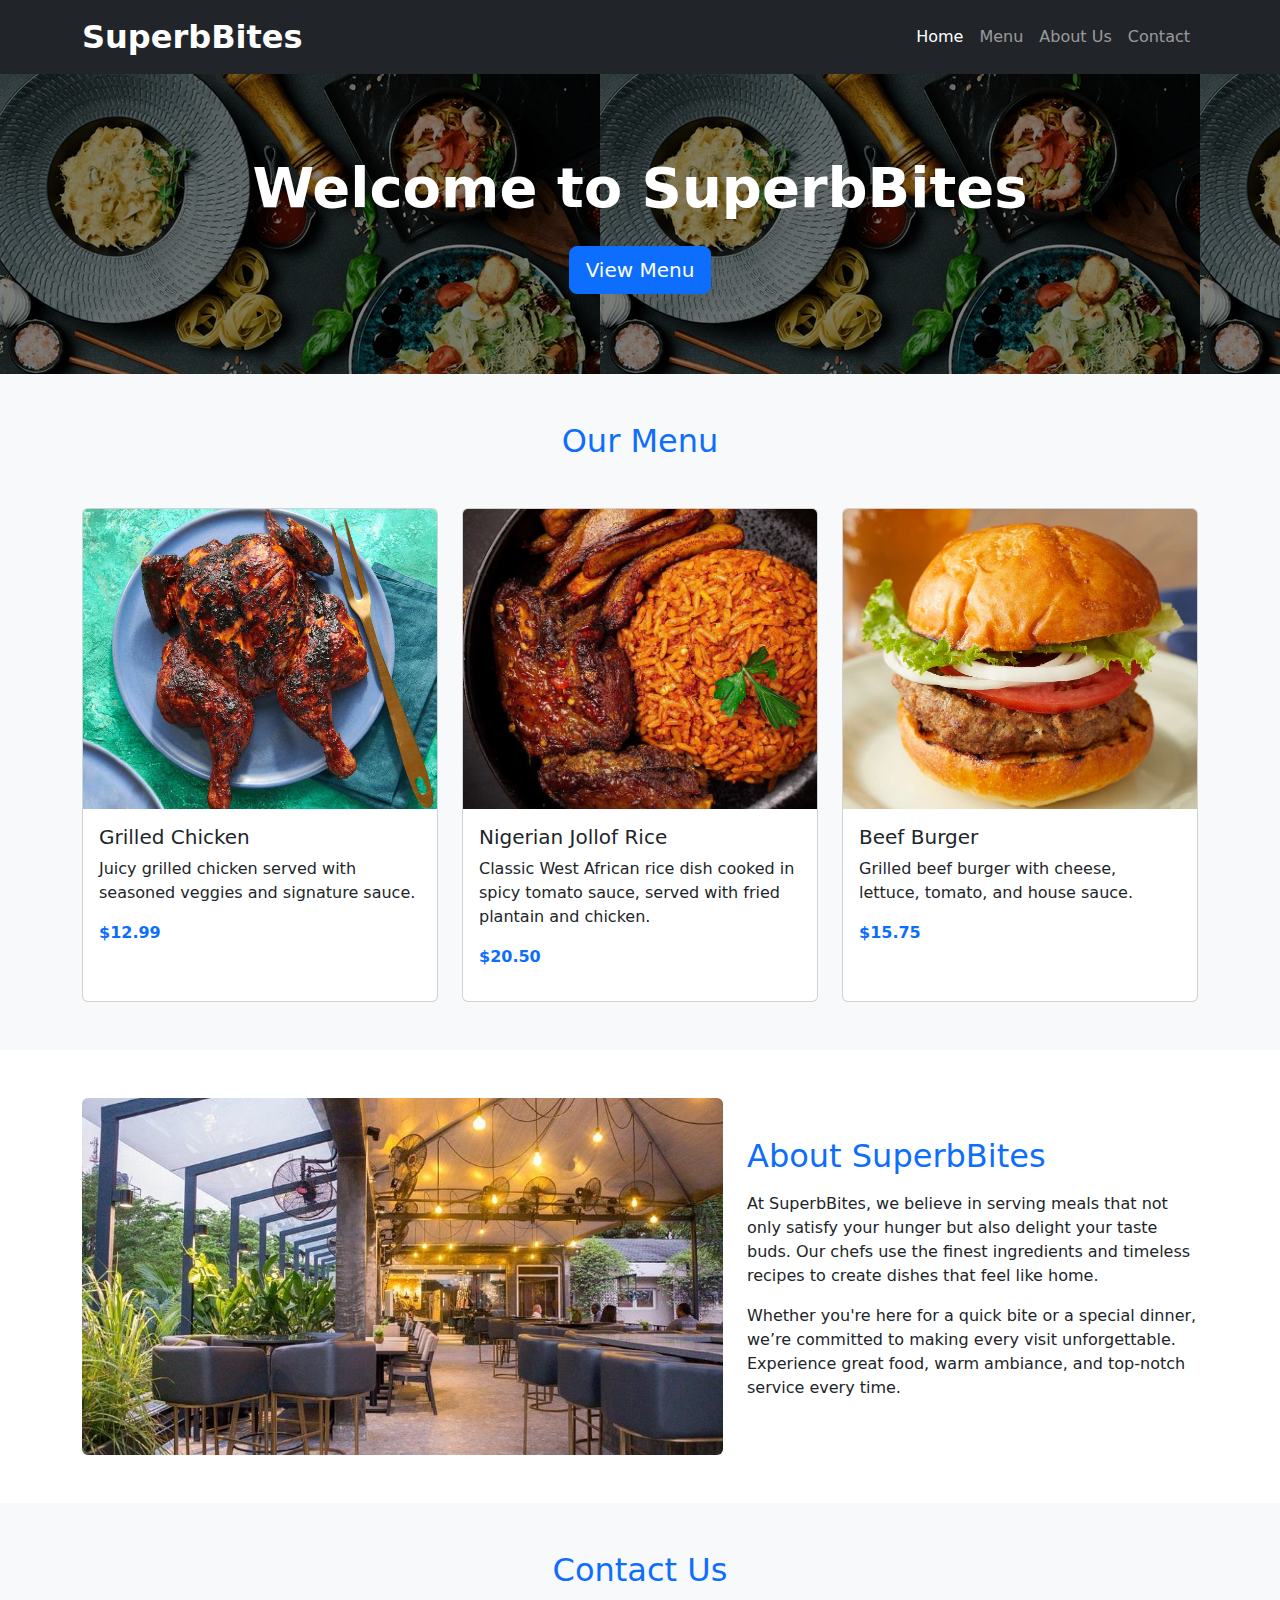
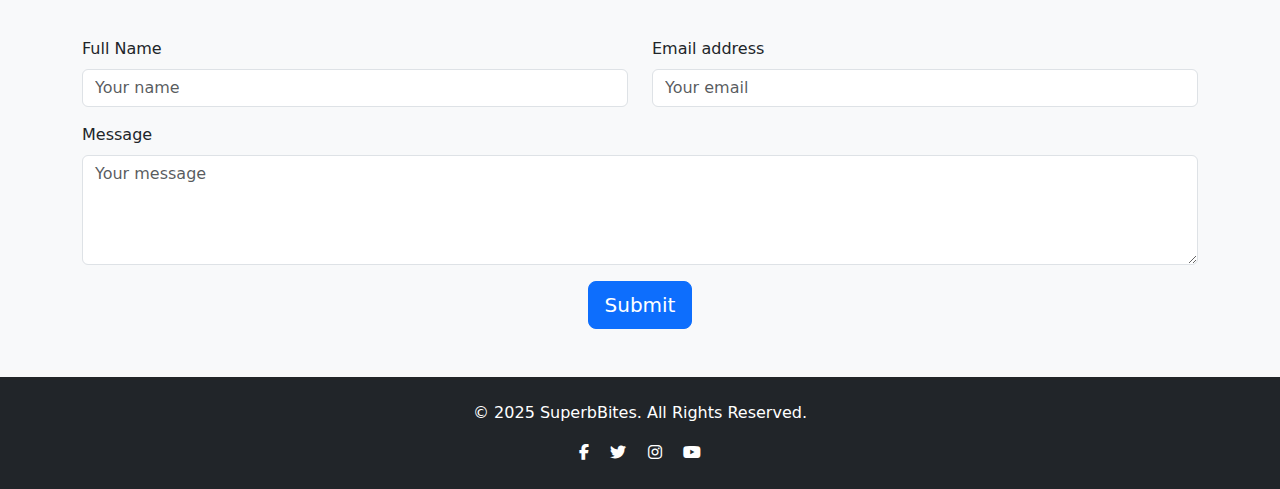
<file: SuperbBites/index.html>
<!DOCTYPE html>
<html lang="en">
<head>
    <meta charset="UTF-8">
    <meta name="viewport" content="width=device-width, initial-scale=1.0">
    <title>Bootstrap and Grid System Document</title>

    <!-- CSS LINK -->
     <link rel="stylesheet" href="style.css">

    <!--CSS CDN-->
    <link rel="stylesheet" href="	https://cdn.jsdelivr.net/npm/bootstrap@5.3.5/dist/css/bootstrap.min.css">

    <!--Javascript CDN-->
    <link rel="stylesheet" href="https://cdn.jsdelivr.net/npm/bootstrap@5.3.5/dist/js/bootstrap.bundle.min.js">

    <!--font awesome cdn-->
    <link href="https://cdnjs.cloudflare.com/ajax/libs/font-awesome/6.5.1/css/all.min.css" rel="stylesheet">

</head>
<body>
    <!-- NAVBAR SECTION -->
<nav class="navbar navbar-expand-lg navbar-dark bg-dark sticky-top">
    <div class="container conn">
      <a class="navbar-brand" href="#">SuperbBites</a>
      <button class="navbar-toggler" type="button" data-bs-toggle="collapse" data-bs-target="#navbarNav" title="Toggle navigation">
        <span class="navbar-toggler-icon"></span>
      </button>
      <div class="collapse navbar-collapse justify-content-end" id="navbarNav">
        <ul class="navbar-nav">
          <li class="nav-item">
            <a class="nav-link active" href="#">Home</a>
          </li>
          <li class="nav-item">
            <a class="nav-link" href="#menu">Menu</a>
          </li>
          <li class="nav-item">
            <a class="nav-link" href="#about">About Us</a>
          </li>
          <li class="nav-item">
            <a class="nav-link" href="#contact">Contact</a>
          </li>
        </ul>
      </div>
    </div>
</nav>
  
    <!-- HERO SECTION -->
    <section class="hero d-flex align-items-center text-center text-white">
        <div class="container">
          <h1 class="display-4 fw-bold">Welcome to SuperbBites</h1>
          <a href="#menu" class="btn btn-primary btn-lg mt-3">View Menu</a>
        </div>
      </section>
  

    <!-- Menu Section -->
    <section id="menu" class="py-5 bg-light">
        <div class="container">
        <h2 class="text-center mb-5 text-primary">Our Menu</h2>
        <div class="row g-4">
        
            <div class="col-md-4">
            <div class="card h-100">
                <img src="grilled-chicken.jpeg" class="card-img-top" alt="Grilled Chicken">
                <div class="card-body">
                <h5 class="card-title">Grilled Chicken</h5>
                <p class="card-text">Juicy grilled chicken served with seasoned veggies and signature sauce.</p>
                <p class="text-primary fw-bold">$12.99</p>
                </div>
            </div>
            </div>
        
            <div class="col-md-4">
            <div class="card h-100">
                <img src="nigerian-jollof-rice.jpeg" class="card-img-top" alt="Pasta Alfredo">
                <div class="card-body">
                <h5 class="card-title">Nigerian Jollof Rice</h5>
                <p class="card-text">Classic West African rice dish cooked in spicy tomato sauce, served with fried plantain and chicken.</p>
                <p class="text-primary fw-bold">$20.50</p>
                </div>
            </div>
            </div>
        
            <div class="col-md-4">
            <div class="card h-100">
                <img src="beef-burger.jpeg" class="card-img-top" alt="Beef Burger">
                <div class="card-body">
                <h5 class="card-title">Beef Burger</h5>
                <p class="card-text">Grilled beef burger with cheese, lettuce, tomato, and house sauce.</p>
                <p class="text-primary fw-bold">$15.75</p>
                </div>
            </div>
            </div>
        </div>
        </div>
    </section> 
 

    <!-- About Us Section -->
    <section id="about" class="py-5">
        <div class="container">
        <div class="row align-items-center">
            
            <!-- Image Column -->
            <div class="col-md-7 mb-4 mb-md-0">
            <img src="superb-interior.jpeg" alt="Our Restaurant" class="img-fluid rounded">
            </div>
    
            <!-- Text Column -->
            <div class="col-md-5">
            <h2 class="text-primary mb-3">About SuperbBites</h2>
            <p>At SuperbBites, we believe in serving meals that not only satisfy your hunger but also delight your taste buds. Our chefs use the finest ingredients and timeless recipes to create dishes that feel like home.</p>
            <p>Whether you're here for a quick bite or a special dinner, we’re committed to making every visit unforgettable. Experience great food, warm ambiance, and top-notch service every time.</p>
            </div>
        </div>
        </div>
    </section>


    <!-- Contact Section -->
    <section id="contact" class="py-5 bg-light">
        <div class="container">
        <h2 class="text-center mb-5 text-primary">Contact Us</h2>
        <form>
            <div class="row">
            <div class="col-md-6 mb-3">
                <label for="name" class="form-label">Full Name</label>
                <input type="text" class="form-control" id="name" placeholder="Your name" required>
            </div>
            <div class="col-md-6 mb-3">
                <label for="email" class="form-label">Email address</label>
                <input type="email" class="form-control" id="email" placeholder="Your email" required>
            </div>
            <div class="col-12 mb-3">
                <label for="message" class="form-label">Message</label>
                <textarea class="form-control" id="message" rows="4" placeholder="Your message" required></textarea>
            </div>
            <div class="col-12 text-center">
                <button type="submit" class="btn btn-primary btn-lg">Submit</button>
            </div>
            </div>
        </form>
        </div>
    </section>
    

    <!-- Footer Section -->
    <footer class="bg-dark text-white text-center py-4">
        <p>&copy; 2025 SuperbBites. All Rights Reserved.</p>
        <div>
          <a href="#" class="text-white me-3" title="Facebook"><i class="fab fa-facebook-f"></i></a>
          <a href="#" class="text-white me-3" title="Twitter"><i class="fab fa-twitter"></i></a>
          <a href="#" class="text-white me-3" title="Instagram"><i class="fab fa-instagram"></i></a>
          <a href="#" class="text-white" title="Youtube"><i class="fab fa-youtube"></i></a>
        </div>
    </footer>


      <script src="https://cdn.jsdelivr.net/npm/@popperjs/core@2.11.8/dist/umd/popper.min.js" integrity="sha384-I7E8VVD/ismYTF4hNIPjVp/Zjvgyol6VFvRkX/vR+Vc4jQkC+hVqc2pM8ODewa9r" crossorigin="anonymous"></script>
<script src="https://cdn.jsdelivr.net/npm/bootstrap@5.3.5/dist/js/bootstrap.min.js" integrity="sha384-VQqxDN0EQCkWoxt/0vsQvZswzTHUVOImccYmSyhJTp7kGtPed0Qcx8rK9h9YEgx+" crossorigin="anonymous"></script>

</body>
</html>
</file>
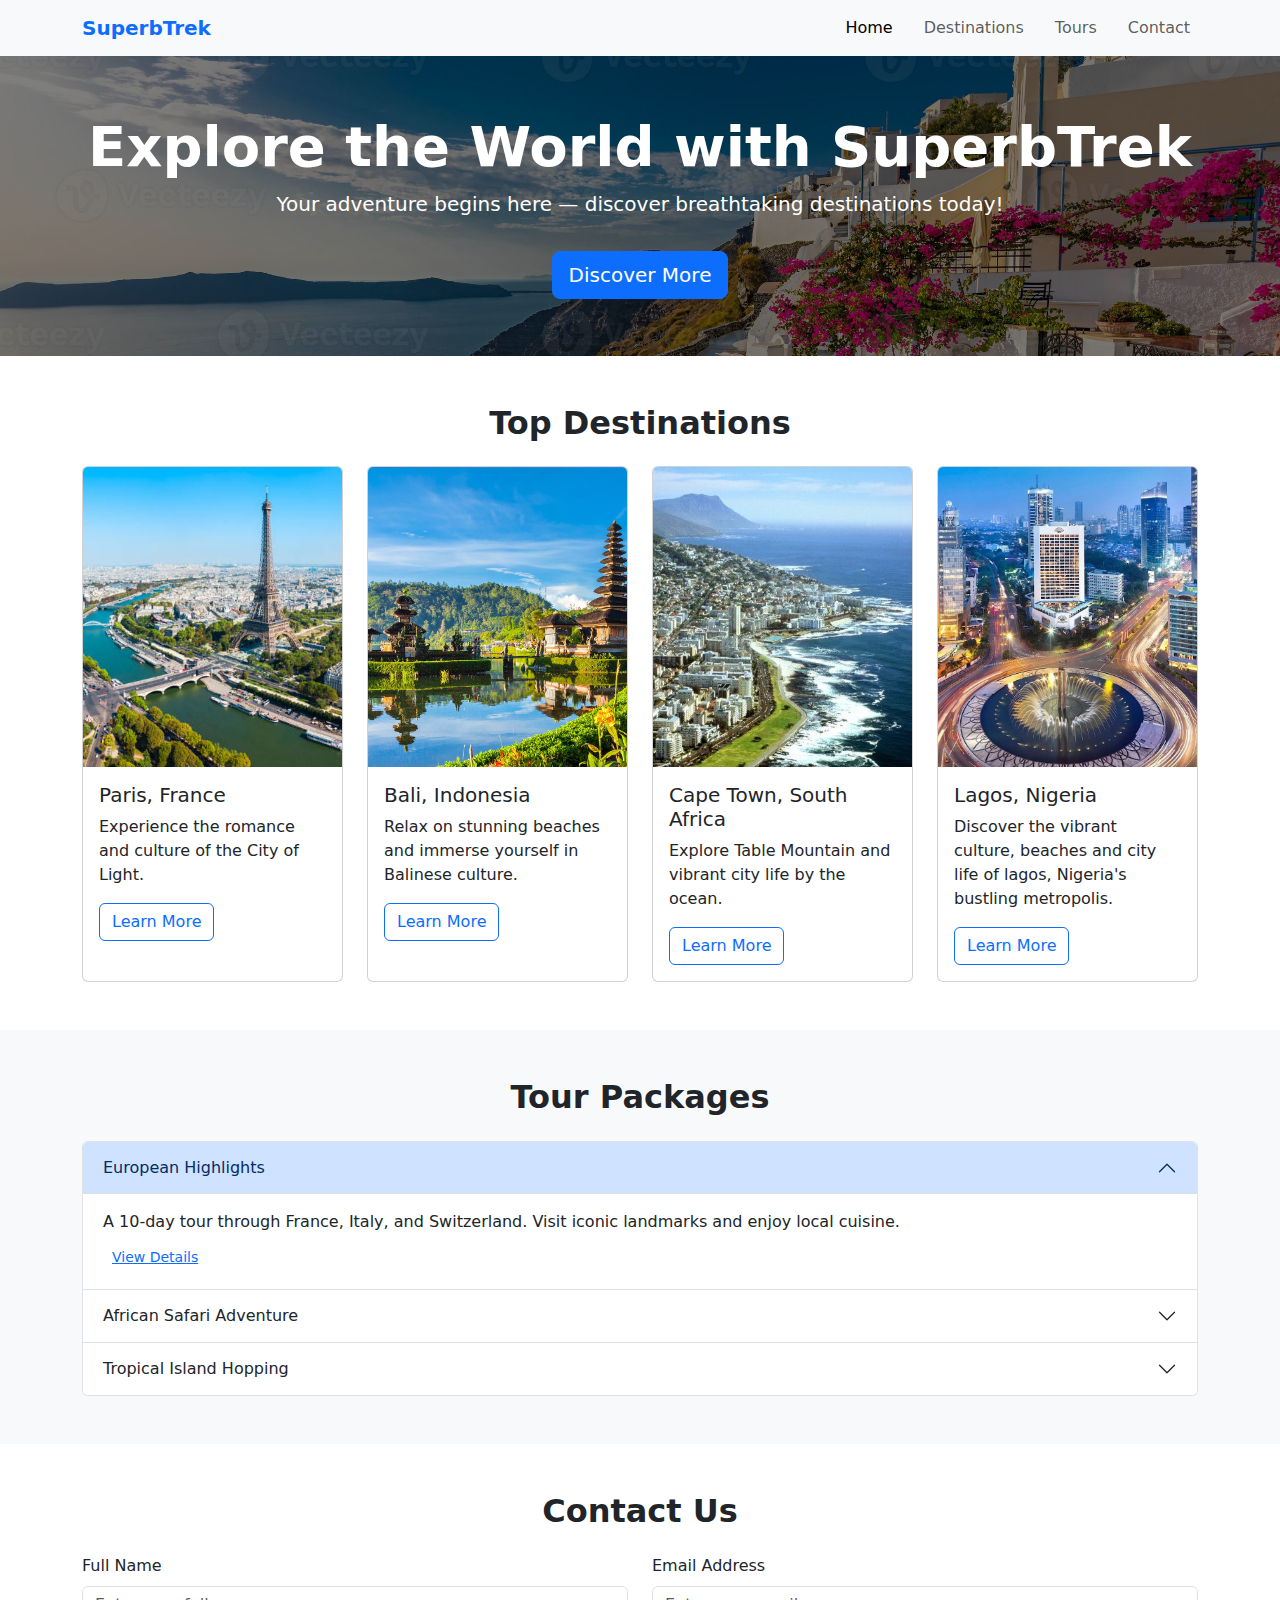
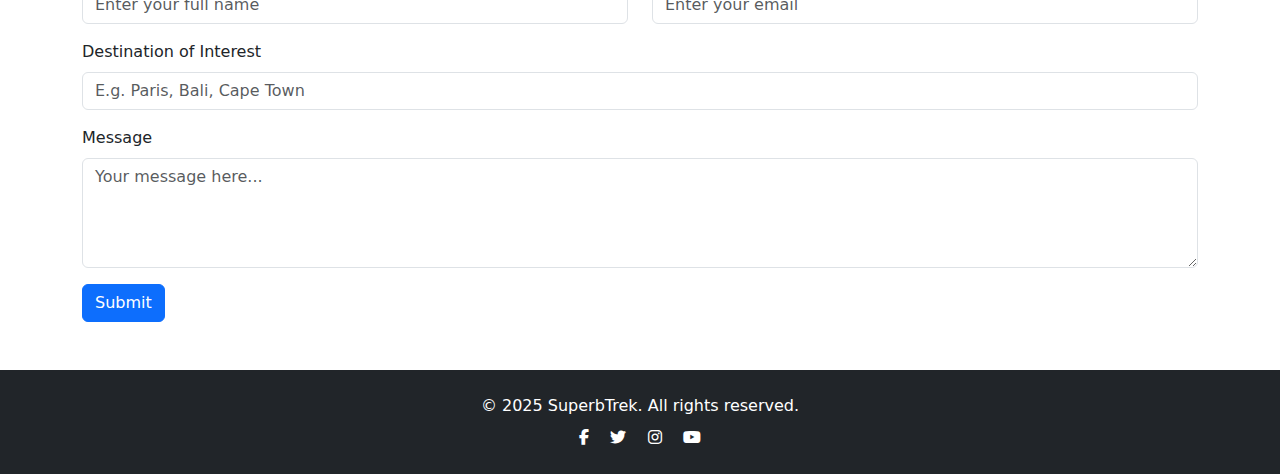
<file: SuperbTours/index.html>
<!DOCTYPE html>
<html lang="en">
<head>
    <meta charset="UTF-8">
    <meta name="viewport" content="width=device-width, initial-scale=1.0">
    <title>Bootstrap Components Checkpoint Document</title>

    <!-- CSS LINK -->
    <link rel="stylesheet" href="style.css">

    <!--CSS CDN-->
    <link rel="stylesheet" href="	https://cdn.jsdelivr.net/npm/bootstrap@5.3.5/dist/css/bootstrap.min.css">

    <!--Javascript CDN-->
    <link rel="stylesheet" href="https://cdn.jsdelivr.net/npm/bootstrap@5.3.5/dist/js/bootstrap.bundle.min.js">

    <!--font awesome cdn-->
    <link href="https://cdnjs.cloudflare.com/ajax/libs/font-awesome/6.5.1/css/all.min.css" rel="stylesheet">

</head>
<body>
    <!-- Navbar -->
<nav class="navbar navbar-expand-lg navbar-light bg-light sticky-top">
    <div class="container">
      <a class="navbar-brand fw-bold text-primary" href="#">SuperbTrek</a>
      <button class="navbar-toggler" type="button" data-bs-toggle="collapse" data-bs-target="#navbarNav" title="Toggle navigation">
        <span class="navbar-toggler-icon"></span>
      </button>
      
      <div class="collapse navbar-collapse justify-content-end" id="navbarNav">
        <ul class="navbar-nav">
          <li class="nav-item">
            <a class="nav-link active" href="#hero">Home</a>
          </li>
          <li class="nav-item">
            <a class="nav-link" href="#destinations">Destinations</a>
          </li>
          <li class="nav-item">
            <a class="nav-link" href="#tours">Tours</a>
          </li>
          <li class="nav-item">
            <a class="nav-link" href="#contact">Contact</a>
          </li>
        </ul>
      </div>
    </div>
  </nav>

  <!-- Hero Section -->
<section id="hero" class="hero-section text-white text-center d-flex align-items-center justify-content-center">
    <div class="container">
      <h1 class="display-4 fw-bold">Explore the World with SuperbTrek</h1>
      <p class="lead">Your adventure begins here — discover breathtaking destinations today!</p>
      <a href="#destinations" class="btn btn-primary btn-lg mt-3">Discover More</a>
    </div>
  </section>


  <!-- Destinations Section -->
<section id="destinations" class="py-5">
    <div class="container">
      <h2 class="text-center mb-4 fw-bold">Top Destinations</h2>
      <div class="row g-4">
  
        <!-- Destination 1 -->
        <div class="col-md-3">
          <div class="card h-100">
            <img src="paris-france.jpeg" class="card-img-top" alt="Paris">
            <div class="card-body">
              <h5 class="card-title">Paris, France</h5>
              <p class="card-text">Experience the romance and culture of the City of Light.</p>
              <a href="#" class="btn btn-outline-primary">Learn More</a>
            </div>
          </div>
        </div>
  
        <!-- Destination 2 -->
        <div class="col-md-3">
          <div class="card h-100">
            <img src="bali-indonensia.jpeg" class="card-img-top" alt="Bali">
            <div class="card-body">
              <h5 class="card-title">Bali, Indonesia</h5>
              <p class="card-text">Relax on stunning beaches and immerse yourself in Balinese culture.</p>
              <a href="#" class="btn btn-outline-primary">Learn More</a>
            </div>
          </div>
        </div>
  
        <!-- Destination 3 -->
        <div class="col-md-3">
          <div class="card h-100">
            <img src="cape-town.jpeg" class="card-img-top" alt="Cape Town">
            <div class="card-body">
              <h5 class="card-title">Cape Town, South Africa</h5>
              <p class="card-text">Explore Table Mountain and vibrant city life by the ocean.</p>
              <a href="#" class="btn btn-outline-primary">Learn More</a>
            </div>
          </div>
        </div>

         <!-- Destination 4 -->
         <div class="col-md-3">
            <div class="card h-100">
              <img src="Lagos-City.jpeg" class="card-img-top" alt="Nigeria">
              <div class="card-body">
                <h5 class="card-title">Lagos, Nigeria</h5>
                <p class="card-text">Discover the vibrant culture, beaches and city life of lagos, Nigeria's bustling metropolis.</p>
                <a href="#" class="btn btn-outline-primary">Learn More</a>
              </div>
            </div>
          </div>
      </div>
    </div>
  </section>

  <!-- Tours Section -->
<section id="tours" class="py-5 bg-light">
    <div class="container">
      <h2 class="text-center mb-4 fw-bold">Tour Packages</h2>
  
      <div class="accordion" id="tourAccordion">
  
        <!-- Tour 1 -->
        <div class="accordion-item">
          <h2 class="accordion-header" id="tourOne">
            <button class="accordion-button" type="button" data-bs-toggle="collapse" data-bs-target="#collapseOne">
              European Highlights
            </button>
          </h2>
          <div id="collapseOne" class="accordion-collapse collapse show" data-bs-parent="#tourAccordion">
            <div class="accordion-body">
              A 10-day tour through France, Italy, and Switzerland. Visit iconic landmarks and enjoy local cuisine.
              <br><a href="#" class="btn btn-sm btn-link mt-2">View Details</a>
            </div>
          </div>
        </div>
  
        <!-- Tour 2 -->
        <div class="accordion-item">
          <h2 class="accordion-header" id="tourTwo">
            <button class="accordion-button collapsed" type="button" data-bs-toggle="collapse" data-bs-target="#collapseTwo">
              African Safari Adventure
            </button>
          </h2>
          <div id="collapseTwo" class="accordion-collapse collapse" data-bs-parent="#tourAccordion">
            <div class="accordion-body">
              A 7-day safari through Kenya’s Maasai Mara and Serengeti. Wildlife, culture, and unforgettable views.
              <br><a href="#" class="btn btn-sm btn-link mt-2">View Details</a>
            </div>
          </div>
        </div>
  
        <!-- Tour 3 -->
        <div class="accordion-item">
          <h2 class="accordion-header" id="tourThree">
            <button class="accordion-button collapsed" type="button" data-bs-toggle="collapse" data-bs-target="#collapseThree">
              Tropical Island Hopping
            </button>
          </h2>
          <div id="collapseThree" class="accordion-collapse collapse" data-bs-parent="#tourAccordion">
            <div class="accordion-body">
              Island-hop through Thailand’s stunning beaches and lagoons. Includes boat rides and local experiences.
              <br><a href="#" class="btn btn-sm btn-link mt-2">View Details</a>
            </div>
          </div>
        </div>
  
      </div>
    </div>
  </section>

  <!-- Contact Section -->
<section id="contact" class="py-5">
    <div class="container">
      <h2 class="text-center mb-4 fw-bold">Contact Us</h2>
  
      <form>
        <div class="row mb-3">
          <div class="col-md-6">
            <label for="name" class="form-label">Full Name</label>
            <input type="text" class="form-control" id="name" placeholder="Enter your full name">
          </div>
          <div class="col-md-6">
            <label for="email" class="form-label">Email Address</label>
            <input type="email" class="form-control" id="email" placeholder="Enter your email">
          </div>
        </div>
  
        <div class="mb-3">
          <label for="destination" class="form-label">Destination of Interest</label>
          <input type="text" class="form-control" id="destination" placeholder="E.g. Paris, Bali, Cape Town">
        </div>
  
        <div class="mb-3">
          <label for="message" class="form-label">Message</label>
          <textarea class="form-control" id="message" rows="4" placeholder="Your message here..."></textarea>
        </div>
  
        <button type="submit" class="btn btn-primary">Submit</button>
      </form>
    </div>
  </section>

  <!-- Footer -->
<footer class="bg-dark text-white py-4">
    <div class="container text-center">
      <p class="mb-2">&copy; 2025 SuperbTrek. All rights reserved.</p>
      <div>
        <a href="#" class="text-white me-3" title="Facebook"><i class="fab fa-facebook-f"></i></a>
        <a href="#" class="text-white me-3" title="Twitter"><i class="fab fa-twitter"></i></a>
        <a href="#" class="text-white me-3" title="Instagram"><i class="fab fa-instagram"></i></a>
        <a href="#" class="text-white" title="Youtube"><i class="fab fa-youtube"></i></a>
      </div>
    </div>
  </footer>

  
  
    









<script src="https://cdn.jsdelivr.net/npm/@popperjs/core@2.11.8/dist/umd/popper.min.js" integrity="sha384-I7E8VVD/ismYTF4hNIPjVp/Zjvgyol6VFvRkX/vR+Vc4jQkC+hVqc2pM8ODewa9r" crossorigin="anonymous"></script>
<script src="https://cdn.jsdelivr.net/npm/bootstrap@5.3.5/dist/js/bootstrap.min.js" integrity="sha384-VQqxDN0EQCkWoxt/0vsQvZswzTHUVOImccYmSyhJTp7kGtPed0Qcx8rK9h9YEgx+" crossorigin="anonymous"></script>
    
</body>
</html>
</file>
<file: SuperbBites/style.css>
.navbar-brand {
    font-size: 2rem !important; 
    font-weight: bold;
    color: #fff;
}
.hero {
    position: relative;
    z-index: 1;
    background-image: url('resturant-hero-background.jpeg');
    height: 300px;
  }
  
  .hero::before {
    content: '';
    position: absolute;
    top: 0; left: 0; right: 0; bottom: 0;
    background: rgba(0, 0, 0, 0.5); /* Dark overlay */
    z-index: -1;
  }

  .card-img-top {
    width: 100%;
    height: 300px;
    object-fit: cover;
  }
</file>
<file: SuperbTours/style.css>
.navbar-brand {
  font-size: 1.5rem;
}
.nav-link {
  margin-left: 15px;
}

.hero-section {
    background-image: url('destination-bg.jpeg');
    background-size: cover;
    height: 300px;
    position: relative;
  }
  .hero-section::before {
    content: "";
    position: absolute;
    top: 0; left: 0; right: 0; bottom: 0;
    background-color: rgba(0, 0, 0, 0.5); /* dark overlay */
 }

 .hero-section .container {
    position: relative;
    z-index: 1;
  } 

  .card-img-top{
    width: 100%;
    height: 300px;
    object-fit: cover;
  }
</file>
